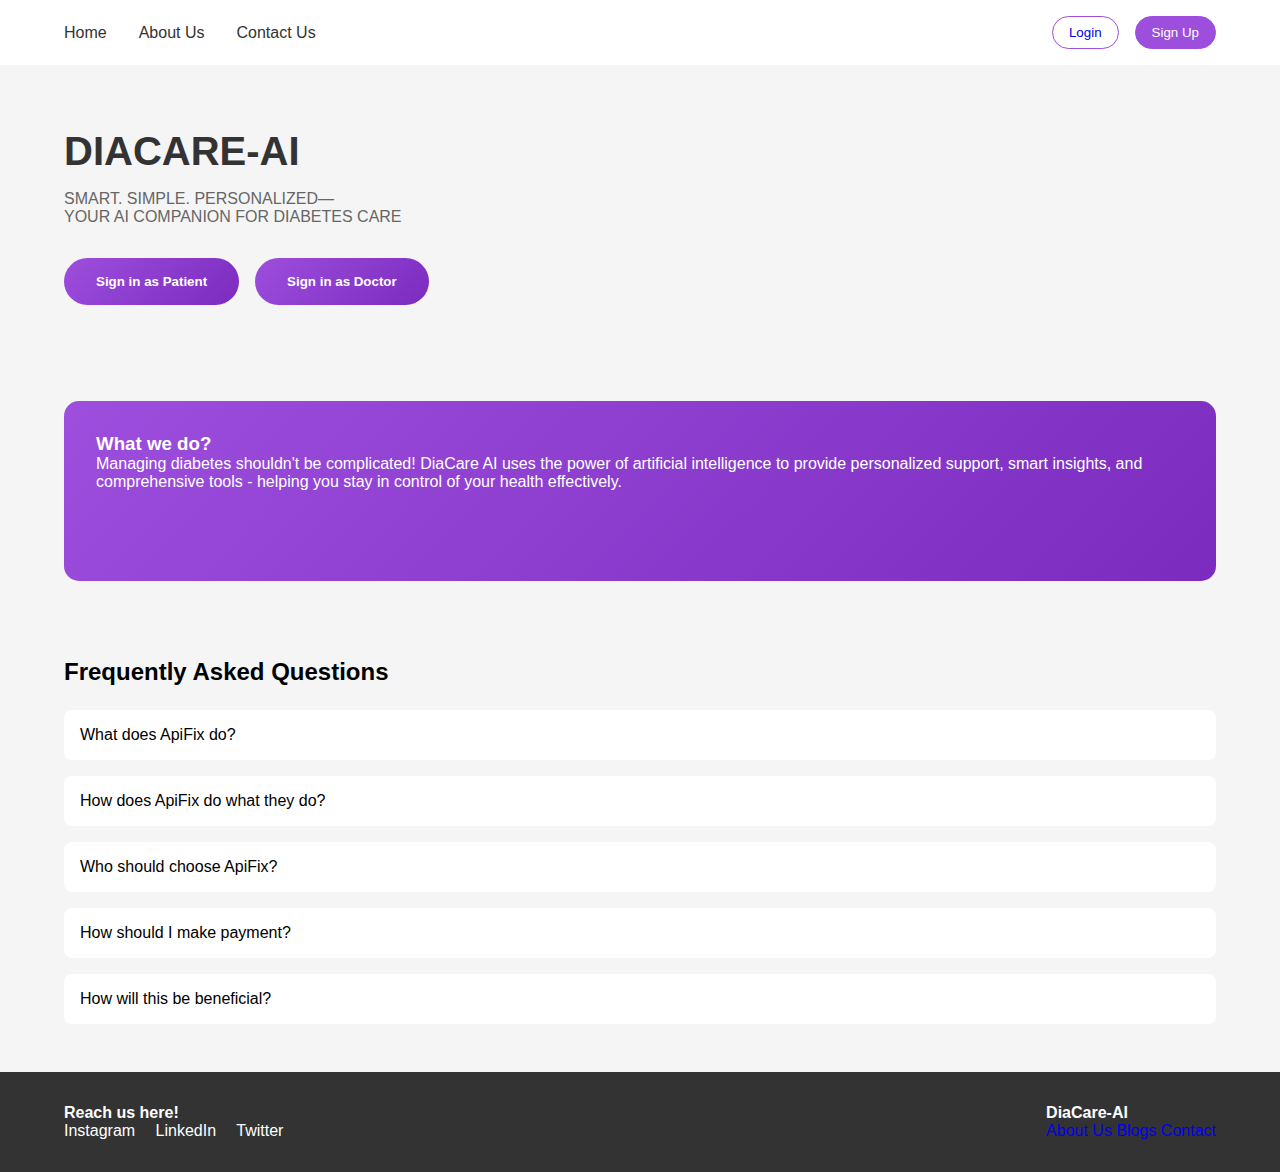
<file: index.html>
<!DOCTYPE html>
<html lang="en">
<head>
    <meta charset="UTF-8">
    <meta name="viewport" content="width=device-width, initial-scale=1.0">
    <title>DiaCare AI - Your AI Companion for Diabetes Care</title>
    <style>
        * {
            margin: 0;
            padding: 0;
            box-sizing: border-box;
            font-family: Arial, sans-serif;
        }

        body {
            background-color: #f5f5f5;
        }

        .navbar {
            display: flex;
            justify-content: space-between;
            align-items: center;
            padding: 1rem 5%;
            background-color: white;
        }

        .nav-links {
            display: flex;
            gap: 2rem;
        }

        .nav-links a {
            text-decoration: none;
            color: #333;
        }

        .auth-buttons {
            display: flex;
            gap: 1rem;
        }

        .auth-buttons button {
            padding: 0.5rem 1rem;
            border: 1px solid #9d4edd;
            border-radius: 20px;
            cursor: pointer;
        }

        .login {
            background: transparent;
            color: #9d4edd;
            text-decoration: none;
        }

        .signup {
            background: #9d4edd;
            color: white;
        }

        .hero {
            padding: 4rem 5%;
            display: flex;
            justify-content: space-between;
            align-items: center;
            gap: 2rem;
        }

        .hero-content {
            flex: 1;
        }

        .hero-image {
            flex: 1;
            text-align: right;
        }

        h1 {
            font-size: 2.5rem;
            color: #333;
            margin-bottom: 1rem;
        }

        .subtitle {
            color: #666;
            margin-bottom: 2rem;
        }

        .cta-buttons {
            display: flex;
            gap: 1rem;
            margin-bottom: 2rem;
        }

        .cta-button {
            padding: 1rem 2rem;
            border: none;
            border-radius: 25px;
            background: linear-gradient(135deg, #9d4edd, #7b2cbf);
            color: white;
            cursor: pointer;
            font-weight: bold;
        }

        .info-box {
            background: linear-gradient(135deg, #9d4edd, #7b2cbf);
            color: white;
            padding: 2rem;
            border-radius: 15px;
            margin-bottom: 2rem;
            width:90%;
            height:80%;
        }

        .faq {
            padding: 2rem 5%;
        }

        .faq h2 {
            margin-bottom: 1.5rem;
        }

        .faq-item {
            background: white;
            padding: 1rem;
            margin-bottom: 1rem;
            border-radius: 8px;
            cursor: pointer;
        }

        a{
            text-decoration: none;
        }

        .footer {
            background: #333;
            color: white;
            padding: 2rem 5%;
            display: flex;
            justify-content: space-between;
        }

        .social-links a {
            color: white;
            text-decoration: none;
            margin-right: 1rem;
        }
    </style>
</head>
<body>
    <nav class="navbar">
        <div class="nav-links">
            <a href="#home">Home</a>
            <a href="#about">About Us</a>
            <a href="#contact">Contact Us</a>
        </div>
        <div class="auth-buttons">
            <button class="login"><a href="profile.html">Login</a></button>
            <button class="signup">Sign Up</button>
        </div>
    </nav>

    <div class="hero">
        <div class="hero-content">
            <h1>DIACARE-AI</h1>
            <p class="subtitle">SMART. SIMPLE. PERSONALIZED—<br>YOUR AI COMPANION FOR DIABETES CARE</p>
            <div class="cta-buttons" style="display: flex-col;">
                <button class="cta-button">Sign in as Patient</button>
                <button class="cta-button">Sign in as Doctor</button>
            </div>
        </div>
        <div class="hero-image">
            <!-- DNA helix and pill images would go here -->
        </div>
    </div>
    <div style="width:100%; display: flex-col; justify-items:center;height: 25vh;">
    <div class="info-box">
        <h3>What we do?</h3>
        <p>Managing diabetes shouldn't be complicated! DiaCare AI uses the power of artificial intelligence to provide personalized support, smart insights, and comprehensive tools - helping you stay in control of your health effectively.</p>
    </div>
    </div>

    <div class="faq">
        <h2>Frequently Asked Questions</h2>
        <div class="faq-items">
            <div class="faq-item">What does ApiFix do?</div>
            <div class="faq-item">How does ApiFix do what they do?</div>
            <div class="faq-item">Who should choose ApiFix?</div>
            <div class="faq-item">How should I make payment?</div>
            <div class="faq-item">How will this be beneficial?</div>
        </div>
    </div>

    <footer class="footer">
        <div class="social-links">
            <h4>Reach us here!</h4>
            <a href="#">Instagram</a>
            <a href="#">LinkedIn</a>
            <a href="#">Twitter</a>
        </div>
        <div class="footer-links">
            <h4>DiaCare-AI</h4>
            <a href="#">About Us</a>
            <a href="#">Blogs</a>
            <a href="#">Contact</a>
        </div>
    </footer>

    <script>
        // Add click event listeners to FAQ items
        document.querySelectorAll('.faq-item').forEach(item => {
            item.addEventListener('click', () => {
                // Toggle active class for accordion effect
                item.classList.toggle('active');
            });
        });

        // Add smooth scroll behavior for navigation links
        document.querySelectorAll('a[href^="#"]').forEach(anchor => {
            anchor.addEventListener('click', function (e) {
                e.preventDefault();
                document.querySelector(this.getAttribute('href')).scrollIntoView({
                    behavior: 'smooth'
                });
            });
        });
    </script>
</body>
</html>
</file>
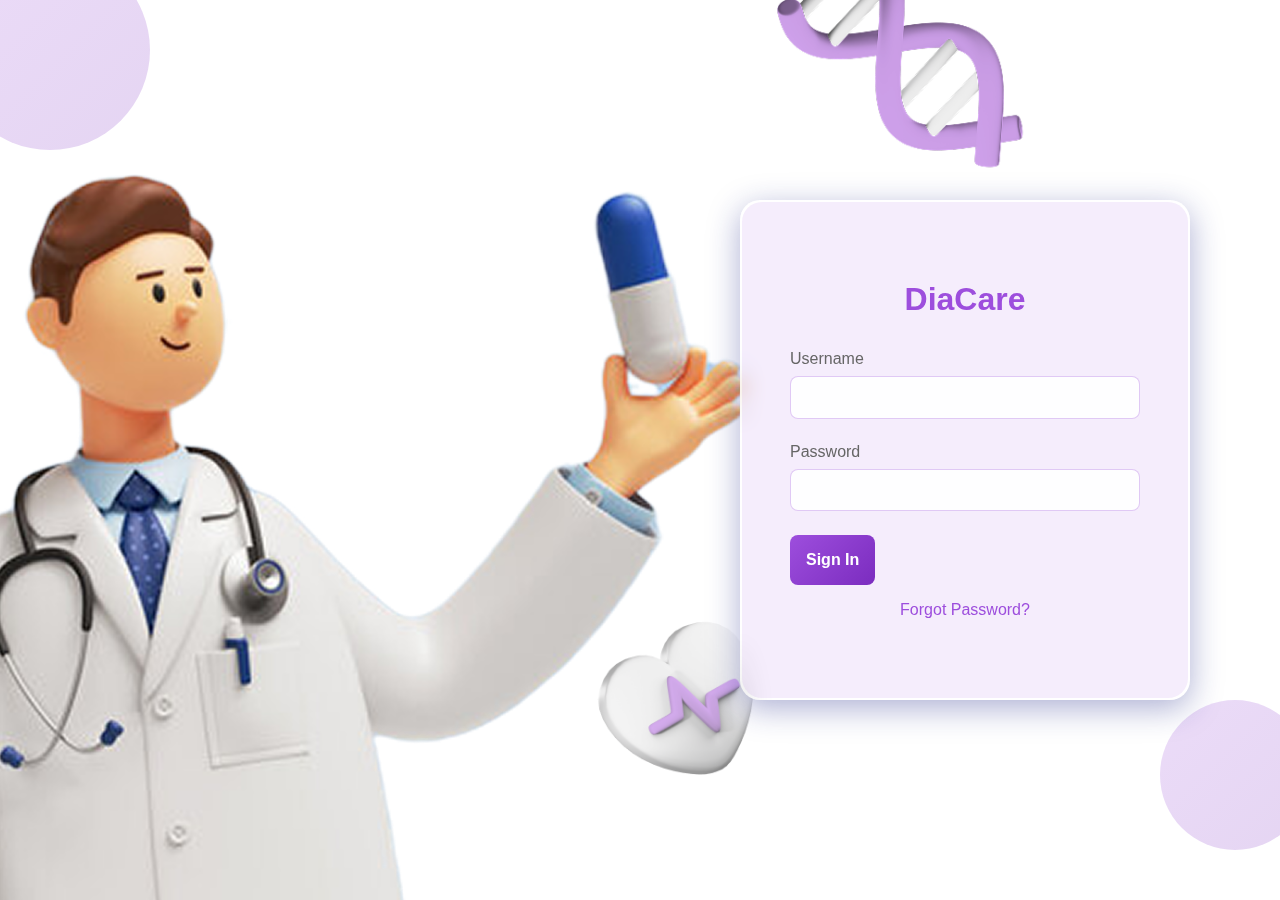
<file: profile.html>
<!DOCTYPE html>
<html lang="en">
<head>
    <meta charset="UTF-8">
    <meta name="viewport" content="width=device-width, initial-scale=1.0">
    <title>DiaCare - Login</title>
    <style>
        * {
            margin: 0;
            padding: 0;
            box-sizing: border-box;
            font-family: Arial, sans-serif;
        }

        body {
            min-height: 100vh;
            background-image: url('background-image.png');  /* Keep this */
            background-size: cover;  /* Added to make image cover full background */
            background-position: center;  /* Center the background image */
            background-repeat: no-repeat;  /* Prevent image from repeating */
            display: flex;
            justify-content: flex-end;
            align-items: center;
            position: relative;
            overflow: hidden;
            height: 100vh;
            width: 100vw;
        }

        .background-shapes {
            position: absolute;
            width: 100%;
            height: 100%;
            overflow: hidden;
            z-index: 0;
        }

        .shape {
            position: absolute;
            background: linear-gradient(135deg, #9d4edd33, #7b2cbf33);
            border-radius: 50%;
        }

        .shape:nth-child(1) {
            width: 200px;
            height: 200px;
            top: -50px;
            left: -50px;
        }

        .shape:nth-child(2) {
            width: 150px;
            height: 150px;
            bottom: 50px;
            right: -30px;
        }

        .login-container {
            width:450px;
            height: 500px;
            background: rgba(255, 255, 255, 0.1);
            backdrop-filter: blur(10px);
            border-radius: 20px;
            border: 2px solid rgba(255, 255, 255, 0.1);
            box-shadow: 0 8px 32px 0 rgba(31, 38, 135, 0.37);
            display: flex;
            position: relative;
            z-index: 1;
            margin-right: 90px;
            
        }

        .login-form {
            flex: 1;
            padding: 3rem;
            background: rgba(157, 78, 221, 0.1);
            border-radius: 20px;  /* Updated to make all corners rounded */
            display: flex;
            flex-direction: column;
            justify-content: center;
        }

        .login-form h2 {
            color: #9d4edd;
            margin-bottom: 2rem;
            font-size: 2rem;
            text-align: center;
        }

        .form-group {
            margin-bottom: 1.5rem;
        }

        .form-group label {
            display: block;
            margin-bottom: 0.5rem;
            color: #666;
        }

        .form-group input {
            width: 100%;
            padding: 0.8rem;
            border: 1px solid rgba(157, 78, 221, 0.3);
            border-radius: 8px;
            background: rgba(255, 255, 255, 0.9);
            outline: none;
            transition: border-color 0.3s ease;
        }

        .form-group input:focus {
            border-color: #9d4edd;
        }

        .login-btn {
            background: linear-gradient(135deg, #9d4edd, #7b2cbf);
            color: white;
            padding: 1rem;
            border: none;
            border-radius: 8px;
            cursor: pointer;
            font-size: 1rem;
            font-weight: bold;
            transition: transform 0.3s ease;
        }

        .login-btn:hover {
            transform: translateY(-2px);
        }

        .forgot-password {
            text-align: center;
            margin-top: 1rem;
        }

        .forgot-password a {
            color: #9d4edd;
            text-decoration: none;
        }

        @media (max-width: 768px) {
            body {
                padding-right: 0;  /* Remove padding on mobile */
                justify-content: center;  /* Center on mobile */
            }
            
            .login-container {
                width: 95%;
                height: auto;
                margin: 20px;
            }

            .login-form {
                padding: 2rem;
            }
        }
    </style>
</head>
<body >
    <div class="background-shapes">
        <div class="shape"></div>
        <div class="shape"></div>
    </div>
    
    <div class="login-container">
        <div class="login-form">
            <h2>DiaCare</h2>
            <form id="loginForm">
                <div class="form-group">
                    <label for="username">Username</label>
                    <input type="text" id="username" name="username" required>
                </div>
                
                <div class="form-group">
                    <label for="password">Password</label>
                    <input type="password" id="password" name="password" required>
                </div>
                
                <button type="submit" class="login-btn">Sign In</button>
                
                <div class="forgot-password">
                    <a href="#">Forgot Password?</a>
                </div>
            </form>
        </div>
    </div>

    <script>
        document.getElementById('loginForm').addEventListener('submit', function(e) {
            e.preventDefault();
            
            const username = document.getElementById('username').value;
            const password = document.getElementById('password').value;
            
            // Add your login logic here
            console.log('Login attempt:', { username, password });
            
            // Example validation
            if (username && password) {
                // Show loading state
                const button = document.querySelector('.login-btn');
                button.textContent = 'Signing in...';
                button.disabled = true;
                
                // Simulate API call
                setTimeout(() => {
                    button.textContent = 'Sign In';
                    button.disabled = false;
                    // Add your authentication logic here
                }, 1500);
            }
        });

        // Add floating animation to background shapes
        const shapes = document.querySelectorAll('.shape');
        shapes.forEach((shape, index) => {
            const animation = shape.animate([
                { transform: 'translateY(0px)' },
                { transform: 'translateY(20px)' },
                { transform: 'translateY(0px)' }
            ], {
                duration: 3000 + (index * 500),
                iterations: Infinity,
                easing: 'ease-in-out'
            });
        });
    </script>
</body>
</html>
</file>
